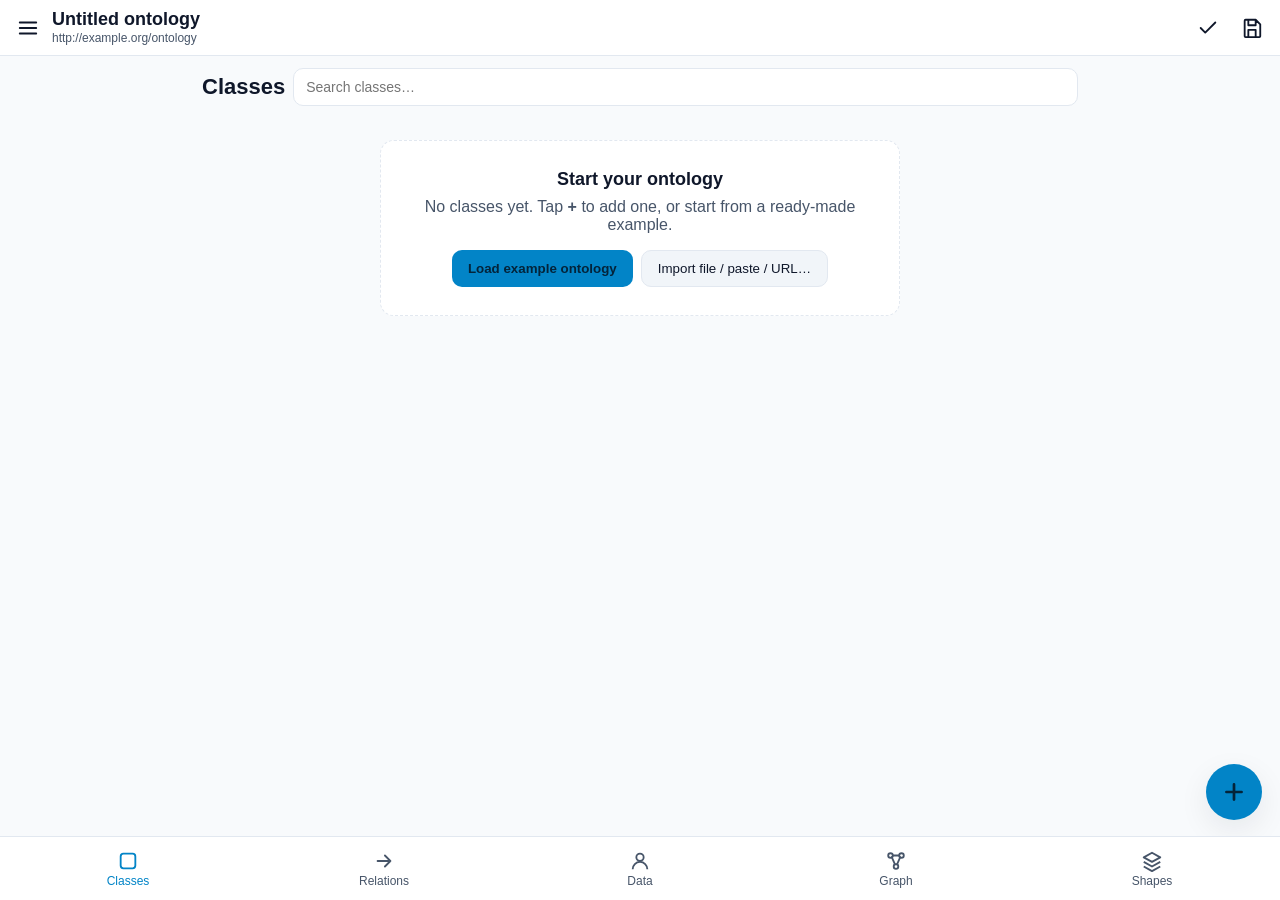
<file: index.html>
<!DOCTYPE html>
<html lang="en">
<head>
  <meta charset="UTF-8" />
  <meta
    name="viewport"
    content="width=device-width, initial-scale=1.0, viewport-fit=cover, maximum-scale=1.0, user-scalable=no"
  />
  <meta name="theme-color" content="#0f172a" />
  <meta name="description" content="Mobile-first ontology, knowledge graph and SHACL editor." />
  <title>OntoMobile – Ontology, KG & SHACL editor</title>
  <link rel="manifest" href="manifest.webmanifest" />
  <link rel="icon" type="image/svg+xml" href="icons/icon.svg" />
  <link rel="apple-touch-icon" href="icons/icon-192.png" />
  <link rel="stylesheet" href="css/style.css" />
</head>
<body>
  <header class="app-header">
    <button id="menuBtn" class="icon-btn" aria-label="Open menu">
      <svg viewBox="0 0 24 24" aria-hidden="true"><path d="M3 6h18M3 12h18M3 18h18" stroke="currentColor" stroke-width="2" stroke-linecap="round"/></svg>
    </button>
    <div class="title">
      <h1 id="ontologyTitle">Untitled ontology</h1>
      <p id="ontologyIri" class="subtitle">http://example.org/ontology</p>
    </div>
    <button id="validateBtn" class="icon-btn" aria-label="Run SHACL validation" title="Validate">
      <svg viewBox="0 0 24 24" aria-hidden="true"><path d="M20 6 9 17l-5-5" fill="none" stroke="currentColor" stroke-width="2" stroke-linecap="round" stroke-linejoin="round"/></svg>
      <span id="validateBadge" class="badge" hidden></span>
    </button>
    <button id="saveBtn" class="icon-btn" aria-label="Save">
      <svg viewBox="0 0 24 24" aria-hidden="true"><path d="M5 3h11l5 5v13a1 1 0 0 1-1 1H5a1 1 0 0 1-1-1V4a1 1 0 0 1 1-1Z M8 3v6h8V3 M8 21v-7h8v7" fill="none" stroke="currentColor" stroke-width="2" stroke-linejoin="round"/></svg>
    </button>
  </header>

  <nav id="sideMenu" class="side-menu" aria-hidden="true">
    <div class="side-menu-header">
      <h2>Ontology</h2>
      <button id="closeMenuBtn" class="icon-btn" aria-label="Close menu">&times;</button>
    </div>
    <ul class="menu-list">
      <li><button data-action="edit-meta">Edit metadata</button></li>
      <li><button data-action="categories">Manage categories</button></li>
      <li><button data-action="import">Import RDF/XML or Turtle…</button></li>
      <li><button data-action="examples">Load example ontology</button></li>
      <li><button data-action="export">Export OWL / SHACL</button></li>
      <li><button data-action="view-raw">View raw RDF/XML</button></li>
      <li><button data-action="validate">Run validation</button></li>
      <li><button data-action="new" class="danger">New ontology</button></li>
      <li><button data-action="clear" class="danger">Clear all data</button></li>
    </ul>
    <div class="side-menu-footer">
      <small>OntoMobile · Ontology + KG + SHACL</small>
    </div>
  </nav>
  <div id="backdrop" class="backdrop" hidden></div>

  <main id="main" class="main">
    <!-- Classes -->
    <section id="tab-classes" class="tab-panel active" data-tab="classes">
      <div class="list-header">
        <h2>Classes</h2>
        <input type="search" id="searchClasses" placeholder="Search classes…" />
      </div>
      <div id="categoryFilter" class="category-filter"></div>
      <ul id="classList" class="item-list" aria-live="polite"></ul>
      <div id="classEmpty" class="empty empty-rich">
        <h3>Start your ontology</h3>
        <p>No classes yet. Tap <strong>+</strong> to add one, or start from a ready-made example.</p>
        <div class="empty-actions">
          <button class="primary" data-action="load-example">Load example ontology</button>
          <button class="secondary" data-action="import-sheet">Import file / paste / URL…</button>
        </div>
      </div>
    </section>

    <!-- Relations (object & data properties) -->
    <section id="tab-relations" class="tab-panel" data-tab="relations">
      <div class="list-header">
        <h2>Relations</h2>
        <input type="search" id="searchRelations" placeholder="Search properties…" />
      </div>
      <div class="segmented" role="tablist">
        <button class="seg-btn active" data-seg="object">Object</button>
        <button class="seg-btn" data-seg="data">Data</button>
      </div>
      <ul id="objectPropertyList" class="item-list"></ul>
      <p id="objectPropertyEmpty" class="empty">No object properties yet. Tap + to add one.</p>
      <ul id="dataPropertyList" class="item-list" hidden></ul>
      <p id="dataPropertyEmpty" class="empty">No data properties yet. Tap + to add one.</p>
    </section>

    <!-- Data / individuals (knowledge graph nodes) -->
    <section id="tab-individuals" class="tab-panel" data-tab="individuals">
      <div class="list-header">
        <h2>Instances</h2>
        <input type="search" id="searchIndividuals" placeholder="Search instances…" />
      </div>
      <ul id="individualList" class="item-list"></ul>
      <p id="individualEmpty" class="empty">No instances yet. Tap + to add one.</p>
    </section>

    <!-- Graph -->
    <section id="tab-graph" class="tab-panel" data-tab="graph">
      <div class="list-header compact">
        <h2>Graph</h2>
        <div class="segmented small" role="tablist">
          <button class="seg-btn active" data-graph-mode="schema">Schema</button>
          <button class="seg-btn" data-graph-mode="instances">Instances</button>
        </div>
      </div>
      <div id="graphCanvas" class="graph-canvas"></div>
      <div class="graph-toolbar">
        <button id="graphFit" class="secondary small">Fit</button>
        <button id="graphReheat" class="secondary small">Re-layout</button>
        <span id="graphInfo" class="hint"></span>
      </div>
    </section>

    <!-- Shapes / SHACL -->
    <section id="tab-shapes" class="tab-panel" data-tab="shapes">
      <div class="list-header">
        <h2>SHACL shapes</h2>
        <input type="search" id="searchShapes" placeholder="Search shapes…" />
      </div>
      <ul id="shapeList" class="item-list"></ul>
      <p id="shapeEmpty" class="empty">No shapes yet. Tap + to add one.</p>
      <div class="validation-summary" id="validationSummary"></div>
    </section>
  </main>

  <button id="fab" class="fab" aria-label="Add item">
    <svg viewBox="0 0 24 24" aria-hidden="true"><path d="M12 5v14M5 12h14" stroke="currentColor" stroke-width="2.5" stroke-linecap="round"/></svg>
  </button>

  <nav class="tab-bar" role="tablist">
    <button class="tab-btn active" data-tab="classes" role="tab">
      <svg viewBox="0 0 24 24"><rect x="4" y="4" width="16" height="16" rx="3" fill="none" stroke="currentColor" stroke-width="2"/></svg>
      <span>Classes</span>
    </button>
    <button class="tab-btn" data-tab="relations" role="tab">
      <svg viewBox="0 0 24 24"><path d="M5 12h14M13 6l6 6-6 6" fill="none" stroke="currentColor" stroke-width="2" stroke-linecap="round" stroke-linejoin="round"/></svg>
      <span>Relations</span>
    </button>
    <button class="tab-btn" data-tab="individuals" role="tab">
      <svg viewBox="0 0 24 24"><circle cx="12" cy="8" r="4" fill="none" stroke="currentColor" stroke-width="2"/><path d="M4 21c0-4.5 3.6-8 8-8s8 3.5 8 8" fill="none" stroke="currentColor" stroke-width="2"/></svg>
      <span>Data</span>
    </button>
    <button class="tab-btn" data-tab="graph" role="tab">
      <svg viewBox="0 0 24 24"><circle cx="6" cy="6" r="2.5" fill="none" stroke="currentColor" stroke-width="2"/><circle cx="18" cy="6" r="2.5" fill="none" stroke="currentColor" stroke-width="2"/><circle cx="12" cy="18" r="2.5" fill="none" stroke="currentColor" stroke-width="2"/><path d="M7 7l4 9M17 7l-4 9M8 6h8" fill="none" stroke="currentColor" stroke-width="2"/></svg>
      <span>Graph</span>
    </button>
    <button class="tab-btn" data-tab="shapes" role="tab">
      <svg viewBox="0 0 24 24"><path d="M12 3l9 5-9 5-9-5 9-5Z M3 13l9 5 9-5 M3 18l9 5 9-5" fill="none" stroke="currentColor" stroke-width="2" stroke-linejoin="round"/></svg>
      <span>Shapes</span>
    </button>
  </nav>

  <!-- Sheet / modal for editing entities -->
  <div id="sheet" class="sheet" aria-hidden="true">
    <div class="sheet-backdrop"></div>
    <div class="sheet-panel" role="dialog" aria-modal="true" aria-labelledby="sheetTitle">
      <header class="sheet-header">
        <button class="icon-btn" data-sheet-cancel aria-label="Cancel">&times;</button>
        <h3 id="sheetTitle">Edit</h3>
        <button class="primary" data-sheet-save>Save</button>
      </header>
      <div id="sheetBody" class="sheet-body"></div>
    </div>
  </div>

  <div id="toast" class="toast" role="status" aria-live="polite"></div>
  <!-- No 'accept' attribute: iOS Files greys out unknown extensions like .owl otherwise. -->
  <input type="file" id="fileInput" hidden />

  <script src="js/n3.min.js"></script>
  <script src="js/owl.js"></script>
  <script src="js/shacl.js"></script>
  <script src="js/graph.js"></script>
  <script src="js/app.js"></script>
  <script>
    if ("serviceWorker" in navigator) {
      window.addEventListener("load", () => {
        navigator.serviceWorker.register("sw.js").catch(() => {});
      });
    }
  </script>
</body>
</html>
</file>
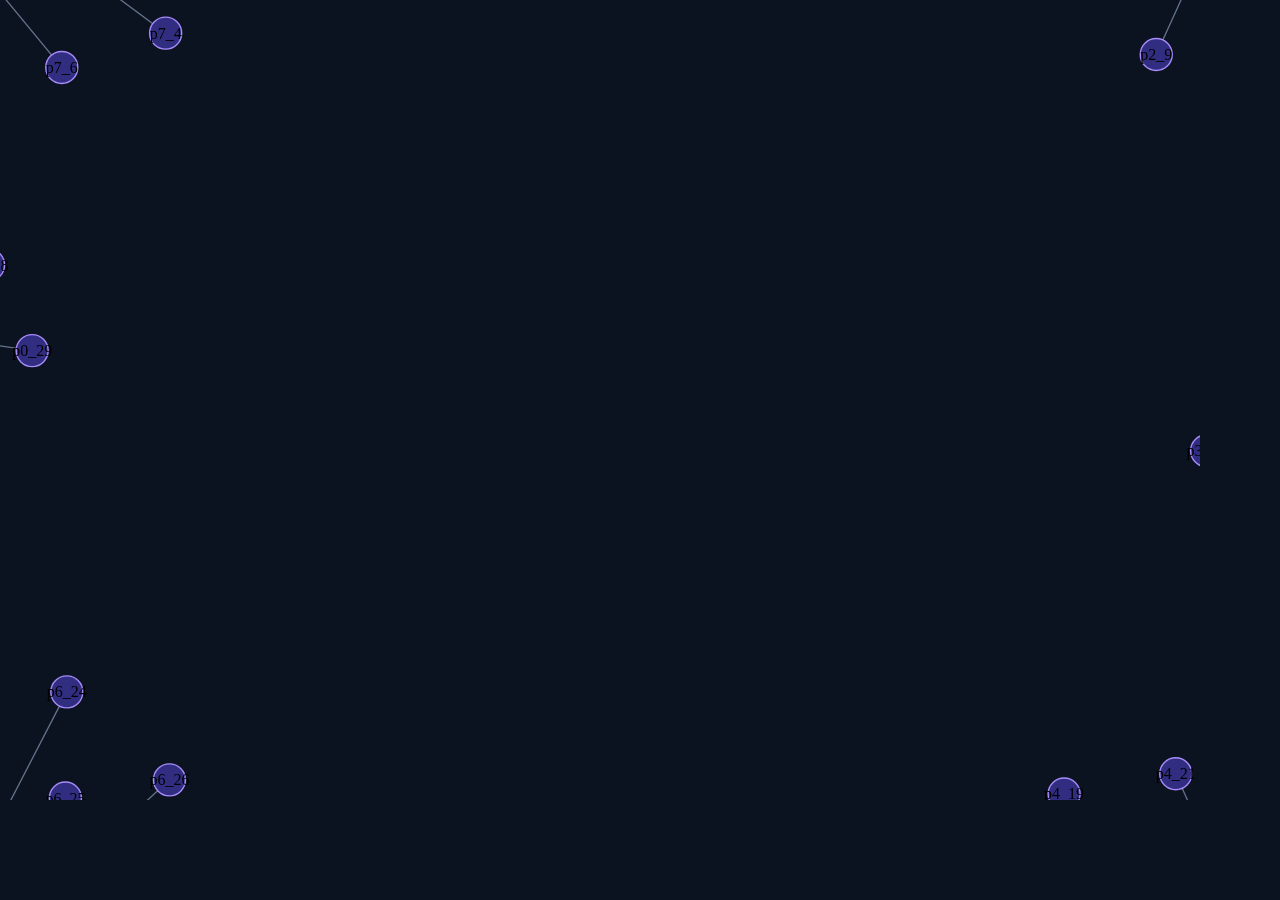
<file: tests/layout-spread.html>
<!DOCTYPE html>
<html>
  <head>
    <meta charset="utf-8" />
    <style>
      html, body { margin: 0; height: 100%; background: #0b1220; overflow: hidden; }
      #g { width: 1200px; height: 800px; }
    </style>
  </head>
  <body>
    <div id="g"></div>
    <script src="../js/graph.js"></script>
    <script>
      (function () {
        const host = document.getElementById("g");
        const graph = Graph.create(host);
        window.__graph = graph;
        const hubs = 8;
        const leavesPerHub = 30;
        const nodes = [];
        const links = [];
        const byIri = new Map();

        for (let h = 0; h < hubs; h++) {
          const hub = {
            iri: "hub:" + h,
            label: "Hub" + h,
            kind: "individual",
            color: "#1d4ed8",
            borderColor: "#93c5fd",
          };
          nodes.push(hub);
          byIri.set(hub.iri, hub);
          for (let i = 0; i < leavesPerHub; i++) {
            const leaf = {
              iri: "leaf:" + h + ":" + i,
              label: "p" + h + "_" + i,
              kind: "individual",
              color: "#312e81",
              borderColor: "#a78bfa",
            };
            nodes.push(leaf);
            byIri.set(leaf.iri, leaf);
            links.push({ source: hub, target: leaf, kind: "obj", label: "has" });
          }
        }
        for (let h = 0; h < hubs - 1; h++) {
          links.push({
            source: byIri.get("hub:" + h),
            target: byIri.get("hub:" + (h + 1)),
            kind: "obj",
            label: "related",
          });
        }

        graph.setData(nodes, links);

        setTimeout(() => {
          graph.stop();
          graph.fit();
          const pts = nodes.map((n) => ({ x: n.x, y: n.y }));
          let minX = Infinity, maxX = -Infinity, minY = Infinity, maxY = -Infinity;
          let sumNN = 0;
          for (const p of pts) {
            minX = Math.min(minX, p.x);
            maxX = Math.max(maxX, p.x);
            minY = Math.min(minY, p.y);
            maxY = Math.max(maxY, p.y);
          }
          for (let i = 0; i < pts.length; i++) {
            let best = Infinity;
            for (let j = 0; j < pts.length; j++) {
              if (i === j) continue;
              const d = Math.hypot(pts[i].x - pts[j].x, pts[i].y - pts[j].y);
              if (d < best) best = d;
            }
            sumNN += best;
          }
          const width = maxX - minX;
          const height = maxY - minY;
          const avgNearestNeighbor = sumNN / pts.length;
          window.__layoutMetrics = {
            nodes: pts.length,
            links: links.length,
            width,
            height,
            area: width * height,
            avgNearestNeighbor,
            ok: width > 1500 && height > 1500 && avgNearestNeighbor > 50,
          };
          document.title = JSON.stringify(window.__layoutMetrics);
          document.documentElement.setAttribute("data-ready", "1");
        }, 7000);
      })();
    </script>
  </body>
</html>
</file>
<file: css/style.css>
:root {
  --bg: #0f172a;
  --surface: #1e293b;
  --surface-2: #273449;
  --surface-3: #334155;
  --border: #334155;
  --text: #e2e8f0;
  --text-dim: #94a3b8;
  --accent: #38bdf8;
  --accent-2: #0ea5e9;
  --violet: #a78bfa;
  --green: #22c55e;
  --amber: #f59e0b;
  --danger: #ef4444;
  --success: #22c55e;
  --header-h: 56px;
  --tabbar-h: 64px;
  --shadow: 0 10px 30px rgba(0, 0, 0, 0.4);
  --radius: 14px;
  --safe-top: env(safe-area-inset-top);
  --safe-bottom: env(safe-area-inset-bottom);
}

@media (prefers-color-scheme: light) {
  :root {
    --bg: #f8fafc;
    --surface: #ffffff;
    --surface-2: #f1f5f9;
    --surface-3: #e2e8f0;
    --border: #e2e8f0;
    --text: #0f172a;
    --text-dim: #475569;
    --accent: #0284c7;
    --accent-2: #0369a1;
    --shadow: 0 10px 30px rgba(15, 23, 42, 0.08);
  }
}

* { box-sizing: border-box; }

html, body {
  margin: 0;
  padding: 0;
  background: var(--bg);
  color: var(--text);
  font-family: -apple-system, BlinkMacSystemFont, "Segoe UI", Roboto, "Helvetica Neue", Arial, sans-serif;
  -webkit-font-smoothing: antialiased;
  overflow-x: hidden;
}
body {
  min-height: 100vh;
  padding-top: calc(var(--header-h) + var(--safe-top));
  padding-bottom: calc(var(--tabbar-h) + var(--safe-bottom));
}
h1, h2, h3 { margin: 0; font-weight: 600; }
button { font-family: inherit; cursor: pointer; }
input, textarea, select { font-family: inherit; }

/* Header */
.app-header {
  position: fixed;
  inset: 0 0 auto 0;
  height: calc(var(--header-h) + var(--safe-top));
  padding-top: var(--safe-top);
  background: color-mix(in srgb, var(--surface) 92%, transparent);
  backdrop-filter: blur(10px);
  -webkit-backdrop-filter: blur(10px);
  border-bottom: 1px solid var(--border);
  display: flex;
  align-items: center;
  gap: 4px;
  padding-left: 8px;
  padding-right: 8px;
  z-index: 20;
}
.app-header .title { flex: 1; min-width: 0; }
.app-header h1 {
  font-size: 16px;
  line-height: 1.1;
  white-space: nowrap;
  overflow: hidden;
  text-overflow: ellipsis;
}
.subtitle {
  margin: 2px 0 0;
  font-size: 12px;
  color: var(--text-dim);
  white-space: nowrap;
  overflow: hidden;
  text-overflow: ellipsis;
}

.icon-btn {
  background: transparent; border: none; color: var(--text);
  width: 40px; height: 40px; border-radius: 10px;
  display: inline-flex; align-items: center; justify-content: center;
  font-size: 22px;
  position: relative;
}
.icon-btn:active { background: var(--surface-2); }
.icon-btn svg { width: 22px; height: 22px; }
.badge {
  position: absolute;
  top: 4px;
  right: 4px;
  min-width: 16px;
  height: 16px;
  border-radius: 8px;
  background: var(--danger);
  color: #fff;
  font-size: 10px;
  line-height: 16px;
  padding: 0 4px;
  font-weight: 700;
  text-align: center;
}
.badge.ok { background: var(--success); }

/* Side menu */
.side-menu {
  position: fixed; top: 0; left: 0; height: 100%;
  width: min(85vw, 320px);
  background: var(--surface);
  border-right: 1px solid var(--border);
  transform: translateX(-100%);
  transition: transform 0.25s ease;
  z-index: 40;
  display: flex; flex-direction: column;
  padding-top: var(--safe-top);
}
.side-menu.open { transform: translateX(0); }
.side-menu-header {
  display: flex; align-items: center; justify-content: space-between;
  padding: 16px; border-bottom: 1px solid var(--border);
}
.menu-list { list-style: none; margin: 0; padding: 8px 0; flex: 1; overflow-y: auto; }
.menu-list button {
  width: 100%; text-align: left; background: transparent; border: none;
  color: var(--text); padding: 14px 20px; font-size: 15px;
}
.menu-list button:active { background: var(--surface-2); }
.menu-list button.danger { color: var(--danger); }
.side-menu-footer { padding: 12px 16px; color: var(--text-dim); border-top: 1px solid var(--border); }
.backdrop { position: fixed; inset: 0; background: rgba(0,0,0,0.5); z-index: 30; }

/* Main */
.main {
  padding: 12px;
  max-width: 900px;
  margin: 0 auto;
}
.tab-panel { display: none; }
.tab-panel.active { display: block; }

.list-header {
  display: flex; align-items: center; justify-content: space-between;
  gap: 8px; margin-bottom: 12px; flex-wrap: wrap;
}
.list-header.compact { flex-wrap: nowrap; }
.list-header h2 { font-size: 20px; }
.list-header input[type="search"] {
  flex: 1 1 160px; min-width: 0;
  background: var(--surface); border: 1px solid var(--border);
  color: var(--text); padding: 10px 12px; border-radius: 10px; font-size: 14px;
}
.list-header input[type="search"]:focus { outline: 2px solid var(--accent); outline-offset: 1px; }

/* Segmented control */
.segmented {
  display: inline-flex;
  background: var(--surface-2);
  border: 1px solid var(--border);
  border-radius: 10px;
  padding: 3px;
  margin-bottom: 12px;
  gap: 2px;
}
.segmented.small { margin-bottom: 0; }
.seg-btn {
  background: transparent;
  border: none;
  color: var(--text-dim);
  padding: 7px 14px;
  border-radius: 8px;
  font-size: 13px;
  font-weight: 500;
  transition: background 0.15s ease, color 0.15s ease;
}
.seg-btn.active {
  background: var(--surface);
  color: var(--text);
  box-shadow: 0 1px 2px rgba(0,0,0,0.15);
}

/* Category filter chips */
.category-filter {
  display: flex;
  gap: 6px;
  flex-wrap: wrap;
  margin-bottom: 10px;
}
.cat-chip {
  display: inline-flex;
  align-items: center;
  gap: 6px;
  background: var(--surface);
  border: 1px solid var(--border);
  border-radius: 999px;
  padding: 4px 12px;
  font-size: 13px;
  color: var(--text-dim);
  cursor: pointer;
}
.cat-chip .swatch {
  width: 10px; height: 10px; border-radius: 50%;
}
.cat-chip.active {
  background: var(--surface-2);
  color: var(--text);
  border-color: var(--accent);
}

/* Item list */
.item-list { list-style: none; margin: 0; padding: 0; display: flex; flex-direction: column; gap: 8px; }
.item {
  background: var(--surface);
  border: 1px solid var(--border);
  border-radius: var(--radius);
  padding: 14px;
  display: flex;
  gap: 10px;
  align-items: flex-start;
  position: relative;
  overflow: hidden;
}
.item::before {
  content: "";
  position: absolute;
  left: 0; top: 0; bottom: 0;
  width: 3px;
  background: var(--accent);
  opacity: 0;
  transition: opacity .15s;
}
.item.has-accent::before { opacity: 1; }
.item .item-main { flex: 1; min-width: 0; }
.item .item-title { font-weight: 600; word-break: break-word; display: flex; gap: 8px; align-items: center; flex-wrap: wrap; }
.item .item-sub { font-size: 13px; color: var(--text-dim); margin-top: 4px; word-break: break-word; }
.item .chip {
  display: inline-flex; align-items: center; gap: 4px;
  background: var(--surface-2);
  color: var(--text-dim);
  border: 1px solid var(--border);
  border-radius: 999px;
  padding: 2px 8px;
  font-size: 12px;
  margin-right: 4px;
  margin-top: 4px;
}
.item .chip.cat {
  color: var(--text);
  border-color: transparent;
}
.item-actions { display: flex; flex-direction: column; gap: 4px; }
.item-actions button {
  background: transparent; border: none; color: var(--text-dim);
  padding: 6px 8px; border-radius: 8px; font-size: 13px;
}
.item-actions button:active { background: var(--surface-2); color: var(--text); }
.item-actions .del { color: var(--danger); }
.empty { text-align: center; color: var(--text-dim); padding: 40px 16px; display: none; }
.empty.show { display: block; }
.empty-rich {
  border: 1px dashed var(--border);
  border-radius: 14px;
  background: var(--surface);
  padding: 28px 20px;
  max-width: 520px;
  margin: 12px auto 0;
}
.empty-rich h3 { margin-bottom: 8px; color: var(--text); font-size: 18px; }
.empty-rich p { margin: 0 0 16px; }
.empty-actions {
  display: flex;
  gap: 8px;
  justify-content: center;
  flex-wrap: wrap;
}
.empty-actions .primary, .empty-actions .secondary { padding: 10px 16px; }

/* FAB */
.fab {
  position: fixed;
  right: 18px;
  bottom: calc(var(--tabbar-h) + 16px + var(--safe-bottom));
  width: 56px; height: 56px; border-radius: 50%;
  background: var(--accent); color: #04243a;
  border: none; box-shadow: var(--shadow);
  display: inline-flex; align-items: center; justify-content: center;
  z-index: 15;
  transition: transform 0.1s ease, opacity 0.15s ease;
}
.fab:active { transform: scale(0.94); }
.fab.hidden { opacity: 0; pointer-events: none; transform: scale(0.8); }
.fab svg { width: 26px; height: 26px; }

/* Tab bar */
.tab-bar {
  position: fixed;
  bottom: 0; left: 0; right: 0;
  height: calc(var(--tabbar-h) + var(--safe-bottom));
  padding-bottom: var(--safe-bottom);
  background: color-mix(in srgb, var(--surface) 92%, transparent);
  backdrop-filter: blur(10px);
  -webkit-backdrop-filter: blur(10px);
  border-top: 1px solid var(--border);
  display: flex; align-items: stretch;
  z-index: 20;
}
.tab-btn {
  flex: 1; background: transparent; border: none;
  color: var(--text-dim);
  display: flex; flex-direction: column; align-items: center; justify-content: center;
  gap: 2px; font-size: 11px; padding: 6px 0;
  transition: color .15s;
}
.tab-btn svg { width: 22px; height: 22px; }
.tab-btn.active { color: var(--accent); }

/* Sheet */
.sheet { position: fixed; inset: 0; z-index: 50; display: none; }
.sheet.open { display: block; }
.sheet-backdrop { position: absolute; inset: 0; background: rgba(0,0,0,0.55); }
.sheet-panel {
  position: absolute; left: 0; right: 0; bottom: 0;
  background: var(--surface);
  border-top-left-radius: 18px; border-top-right-radius: 18px;
  max-height: 92vh;
  display: flex; flex-direction: column;
  box-shadow: var(--shadow);
  padding-bottom: var(--safe-bottom);
  animation: slide-up 0.2s ease;
}
@keyframes slide-up { from { transform: translateY(20%); opacity: 0; } to { transform: translateY(0); opacity: 1; } }
.sheet-header {
  display: flex; align-items: center; justify-content: space-between;
  padding: 8px 12px; border-bottom: 1px solid var(--border);
}
.sheet-header h3 { font-size: 16px; }
.sheet-body { padding: 16px; overflow-y: auto; flex: 1; display: flex; flex-direction: column; gap: 12px; }

.primary { background: var(--accent); color: #04243a; border: none; padding: 8px 14px; border-radius: 10px; font-weight: 600; }
.primary:active { background: var(--accent-2); }
.secondary { background: var(--surface-2); color: var(--text); border: 1px solid var(--border); padding: 8px 14px; border-radius: 10px; }
.secondary.small { padding: 6px 10px; font-size: 12px; }

/* Form fields */
.field { display: flex; flex-direction: column; gap: 6px; }
.field label { font-size: 13px; color: var(--text-dim); }
.field input, .field textarea, .field select {
  background: var(--surface-2);
  color: var(--text);
  border: 1px solid var(--border);
  border-radius: 10px;
  padding: 12px; font-size: 15px;
}
.field textarea { min-height: 80px; resize: vertical; }
.field input:focus, .field textarea:focus, .field select:focus {
  outline: 2px solid var(--accent); outline-offset: 1px;
}
.field.inline-color input[type="color"] {
  padding: 0; width: 44px; height: 44px;
  background: transparent;
  border: 1px solid var(--border);
  border-radius: 10px;
}
.row { display: flex; gap: 8px; flex-wrap: wrap; }
.row > * { flex: 1; min-width: 120px; }
hr.sep { border: none; border-top: 1px solid var(--border); margin: 8px 0; }
.hint { font-size: 12px; color: var(--text-dim); }

/* Multi-IRI picker */
.multi {
  display: flex;
  flex-wrap: wrap;
  gap: 6px;
  padding: 8px;
  background: var(--surface-2);
  border: 1px solid var(--border);
  border-radius: 10px;
  min-height: 44px;
}
.multi .tag {
  background: var(--surface);
  border: 1px solid var(--border);
  border-radius: 999px;
  padding: 4px 10px;
  font-size: 13px;
  display: inline-flex; align-items: center; gap: 6px;
}
.multi .tag button { border: none; background: transparent; color: var(--text-dim); font-size: 14px; padding: 0; }
.multi input {
  flex: 1; min-width: 100px; background: transparent; border: none;
  color: var(--text); padding: 4px; outline: none;
}
.multi datalist { display: none; }

.raw-view {
  font-family: ui-monospace, SFMono-Regular, Menlo, Monaco, Consolas, "Liberation Mono", monospace;
  font-size: 12px;
  white-space: pre;
  overflow: auto;
  background: var(--surface-2);
  border: 1px solid var(--border);
  border-radius: 10px;
  padding: 12px;
  min-height: 50vh;
  color: var(--text);
  width: 100%;
}

/* Card group with header */
.group {
  background: var(--surface-2);
  border: 1px solid var(--border);
  border-radius: 12px;
  padding: 10px;
  display: flex; flex-direction: column;
  gap: 8px;
}
.group-title { font-size: 13px; color: var(--text-dim); font-weight: 600; text-transform: uppercase; letter-spacing: .5px; }

/* Restriction / assertion rows */
.row-card {
  background: var(--surface);
  border: 1px solid var(--border);
  border-radius: 10px;
  padding: 10px;
  display: flex; flex-direction: column; gap: 6px;
}
.row-card .row-head {
  display: flex; gap: 6px; align-items: center;
}
.row-card .row-head select, .row-card .row-head input {
  flex: 1; min-width: 0;
  background: var(--surface-2);
  border: 1px solid var(--border);
  color: var(--text);
  border-radius: 8px; padding: 8px;
  font-size: 13px;
}
.row-card .row-del {
  background: transparent; border: none; color: var(--danger); font-size: 18px;
  width: 30px; height: 30px; border-radius: 8px;
}

/* Toast */
.toast {
  position: fixed;
  bottom: calc(var(--tabbar-h) + 30px + var(--safe-bottom));
  left: 50%;
  transform: translateX(-50%) translateY(20px);
  background: #111827; color: #f9fafb;
  padding: 10px 16px;
  border-radius: 999px;
  font-size: 13px;
  box-shadow: var(--shadow);
  opacity: 0; pointer-events: none;
  transition: opacity 0.2s ease, transform 0.2s ease;
  z-index: 60;
  max-width: 90vw; text-align: center;
}
.toast.show { opacity: 1; transform: translateX(-50%) translateY(0); }

/* Graph */
.graph-canvas {
  height: calc(100vh - var(--header-h) - var(--tabbar-h) - var(--safe-top) - var(--safe-bottom) - 180px);
  min-height: 360px;
  border: 1px solid var(--border);
  border-radius: 12px;
  background: linear-gradient(135deg, var(--surface) 0%, var(--surface-2) 100%);
  position: relative;
  overflow: hidden;
  touch-action: none;
}
.graph-svg { display: block; width: 100%; height: 100%; }
.graph-toolbar {
  display: flex; align-items: center; gap: 10px;
  padding: 10px 0;
  flex-wrap: wrap;
}

.nodelabel { fill: var(--text); font-size: 12px; font-weight: 500; pointer-events: none; }
.nodesubtitle { fill: var(--text-dim); font-size: 10px; pointer-events: none; }
.linklabel { fill: var(--text-dim); font-size: 10px; pointer-events: none; }
.node { cursor: grab; }
.node:active { cursor: grabbing; }
.link { opacity: .75; }

/* Validation summary */
.validation-summary {
  margin-top: 16px;
  padding: 12px;
  border-radius: 12px;
  border: 1px solid var(--border);
  background: var(--surface);
  display: none;
}
.validation-summary.show { display: block; }
.validation-summary h3 {
  font-size: 14px;
  margin-bottom: 8px;
  display: flex; align-items: center; gap: 8px;
}
.validation-summary .status-pill {
  display: inline-block;
  padding: 2px 8px;
  border-radius: 999px;
  font-size: 11px;
  font-weight: 600;
}
.status-pill.ok { background: color-mix(in srgb, var(--success) 25%, transparent); color: var(--success); }
.status-pill.err { background: color-mix(in srgb, var(--danger) 25%, transparent); color: var(--danger); }
.status-pill.warn { background: color-mix(in srgb, var(--amber) 25%, transparent); color: var(--amber); }
.validation-summary ul { list-style: none; margin: 0; padding: 0; display: flex; flex-direction: column; gap: 6px; max-height: 340px; overflow: auto; }
.validation-summary li {
  padding: 8px 10px;
  background: var(--surface-2);
  border-left: 3px solid var(--danger);
  border-radius: 6px;
  font-size: 13px;
}
.validation-summary li.warn { border-left-color: var(--amber); }
.validation-summary li .focus {
  font-family: ui-monospace, SFMono-Regular, Menlo, monospace;
  font-size: 11px; color: var(--text-dim);
}

@media (min-width: 720px) {
  .app-header h1 { font-size: 18px; }
  .list-header h2 { font-size: 22px; }
  .tab-btn span { font-size: 12px; }
}

@media (min-width: 1024px) {
  /* Let the graph use the desktop viewport while other tabs stay readable. */
  #tab-graph.active {
    width: calc(100vw - 32px);
    margin-left: 50%;
    transform: translateX(-50%);
  }
}
</file>
